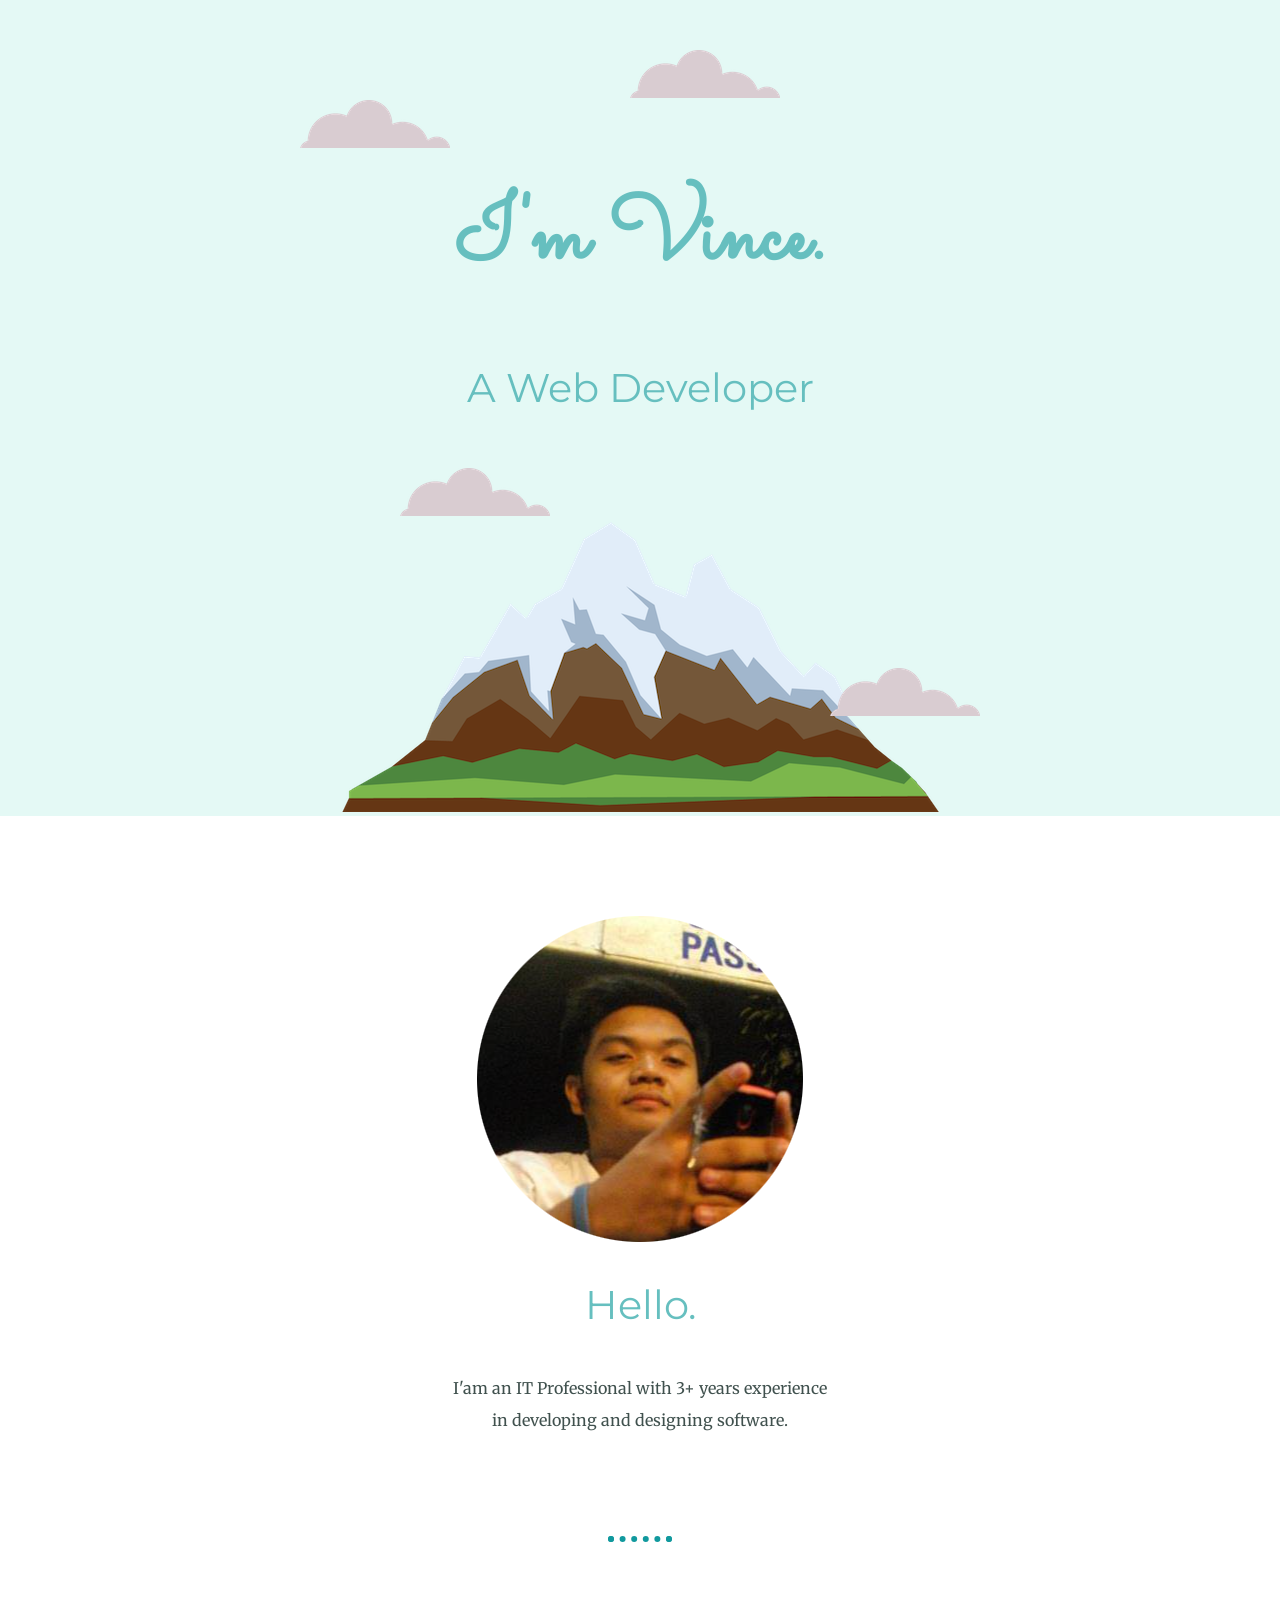
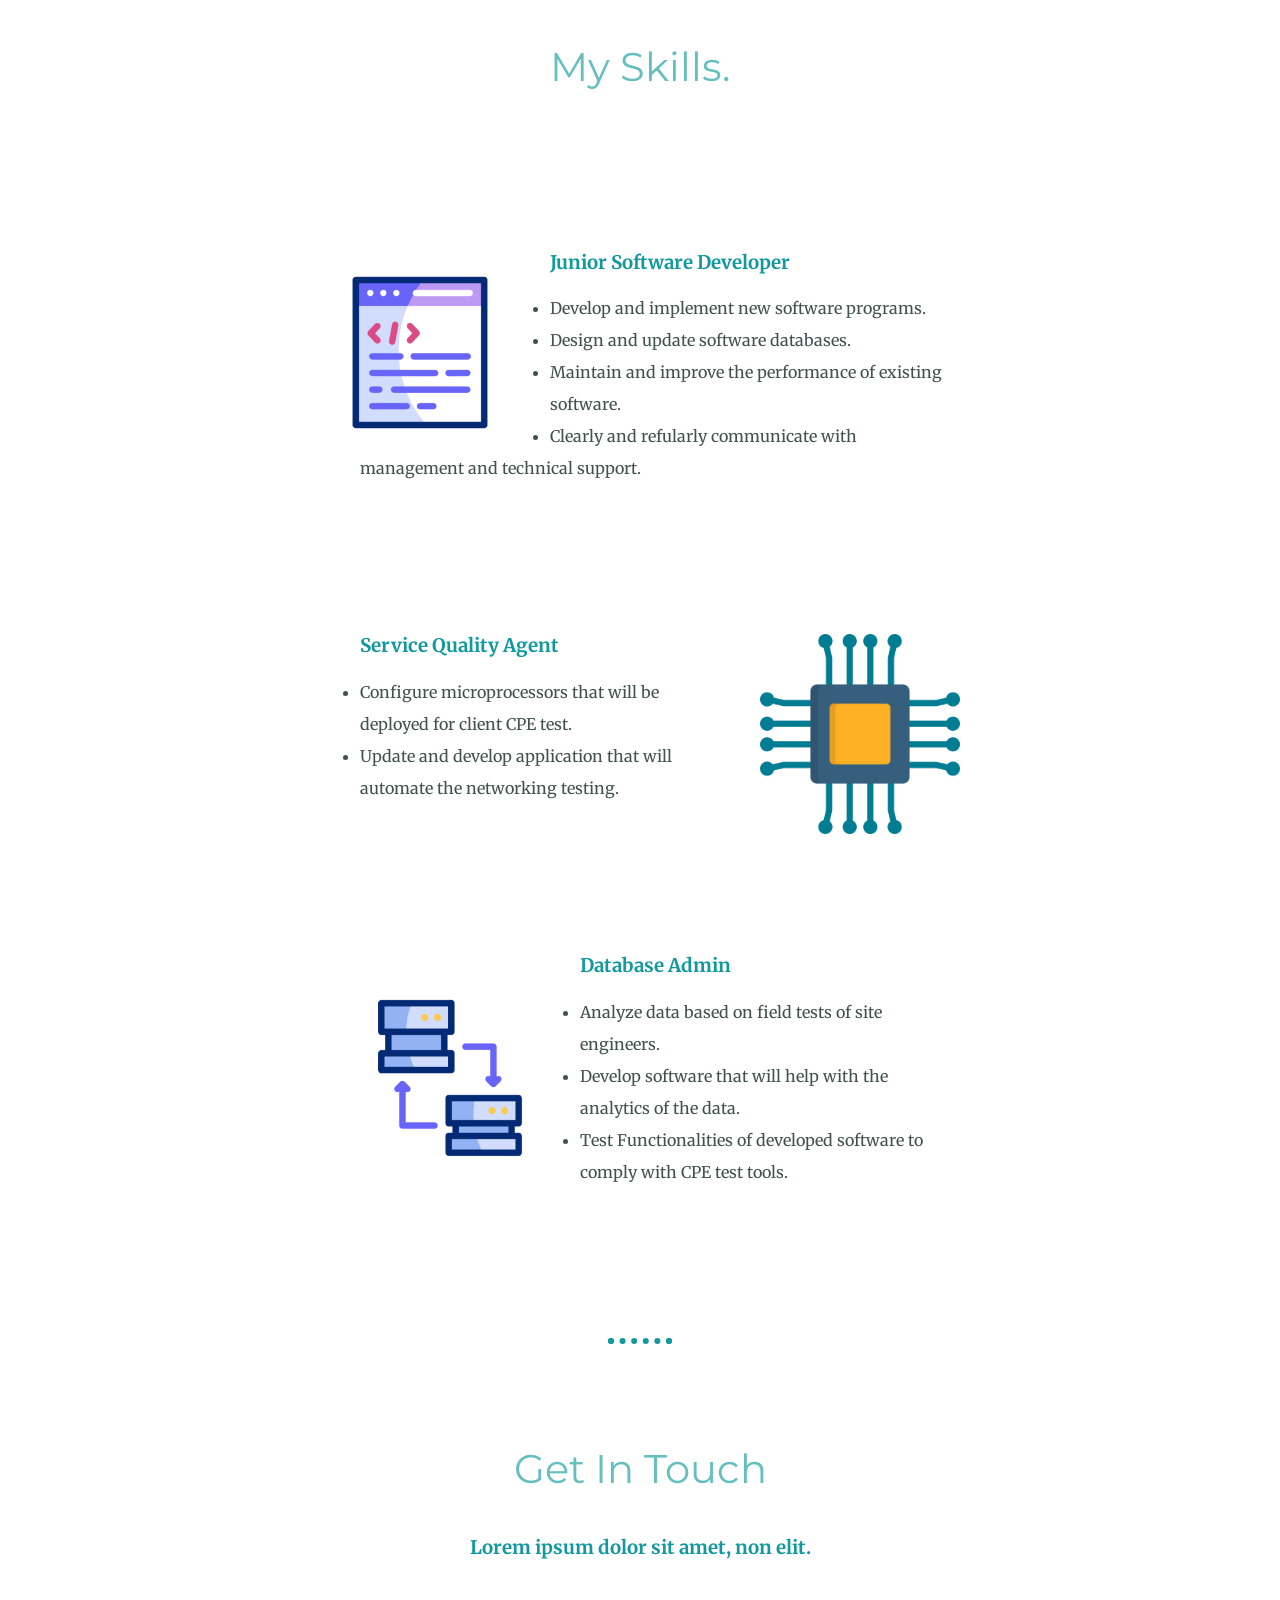
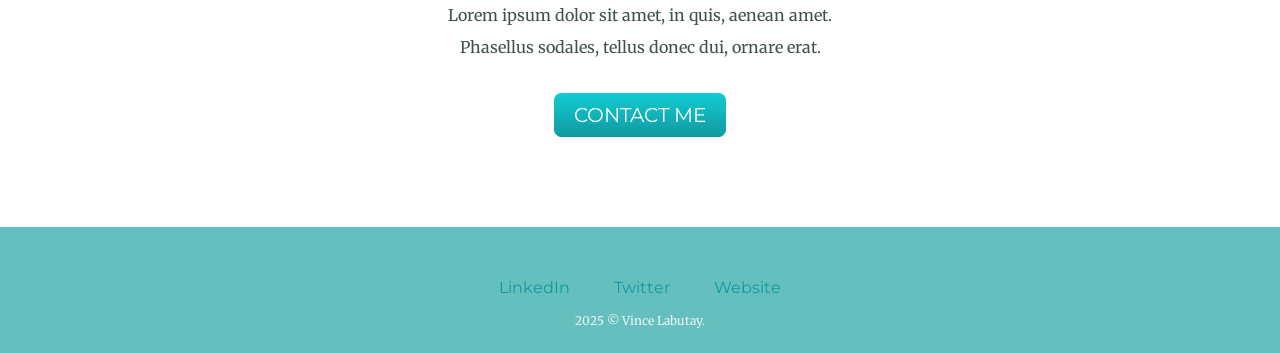
<file: My Site/index.html>
<!DOCTYPE html>
<html lang="en">
  <head>
    <meta charset="UTF-8" />
    <meta name="viewport" content="width=device-width, initial-scale=1.0" />
    <link rel="apple-touch-icon" sizes="180x180" href="apple-touch-icon.png" />
    <link rel="icon" type="image/png" sizes="32x32" href="favicon-32x32.png" />
    <link rel="icon" type="image/png" sizes="16x16" href="favicon-16x16.png" />
    <link rel="manifest" href="site.webmanifest" />
    <title>Vince Santos</title>
    <link rel="stylesheet" href="css/styles.css" />
    <link rel="preconnect" href="https://fonts.googleapis.com" />
    <link rel="preconnect" href="https://fonts.gstatic.com" crossorigin />
    <link
      href="https://fonts.googleapis.com/css2?family=Merriweather:ital,opsz,wght@0,18..144,300..900;1,18..144,300..900&family=Montserrat:ital,wght@0,100..900;1,100..900&family=Sacramento&display=swap"
      rel="stylesheet"
    />
  </head>
  <body>
    <body>
      <div class="top-container">
        <img class="top-cloud" src="images/cloud.png" alt="cloud-img" />
        <img class="top-cloud2" src="images/cloud.png" alt="cloud-img" />
        <h1>I'm Vince.</h1>
        <h2>A Web Developer</h2>
        <img class="bottom-cloud" src="images/cloud.png" alt="" srcset="" />
        <img class="bottom-cloud2" src="images/cloud.png" alt="" srcset="" />
        <img class="mountain-pic" src="images/mountain.png" alt="" srcset="" />
      </div>

      <!-- MIDDLE CONTAINER -->

      <div class="middle-container">
        <div class="profile">
          <img src="images/vincepropic.png" alt="" />
          <h2>Hello.</h2>
          <p class="intro">
            I'am an IT Professional with 3+ years experience in developing and
            designing software.
          </p>
        </div>
        <hr />
        <div class="skills">
          <h2>My Skills.</h2>
          <div class="skill-row">
            <img class="skill-img1" src="images/coding.gif" alt="" />
            <h3>Junior Software Developer</h3>
            <ul class="skill-text">
              <li>Develop and implement new software programs.</li>
              <li>Design and update software databases.</li>
              <li>
                Maintain and improve the performance of existing software.
              </li>
              <li>
                Clearly and refularly communicate with management and technical
                support.
              </li>
            </ul>
          </div>
          <div class="skill-row">
            <img class="skill-img2" src="images/microprocessor.png" alt="" />
            <h3 class="sqa">Service Quality Agent</h3>
            <ul class="skill-text">
              <li>
                Configure microprocessors that will be deployed for client CPE
                test.
              </li>
              <li>
                Update and develop application that will automate the networking
                testing.
              </li>
            </ul>
          </div>

          <div class="skill-row">
            <img class="skill-img3" src="images/data.gif" alt="" />
            <h3>Database Admin</h3>
            <ul class="skill-text">
              <li>Analyze data based on field tests of site engineers.</li>
              <li>
                Develop software that will help with the analytics of the data.
              </li>
              <li>
                Test Functionalities of developed software to comply with CPE
                test tools.
              </li>
            </ul>
          </div>
        </div>
        <hr />
        <div class="contact-me">
          <h2>Get In Touch</h2>
          <h3>Lorem ipsum dolor sit amet, non elit.</h3>
          <p class="contact-msg">
            Lorem ipsum dolor sit amet, in quis, aenean amet. Phasellus sodales,
            tellus donec dui, ornare erat.
          </p>
          <a class="btn" href="mailto:name@email.com">CONTACT ME</a>
        </div>
      </div>

      <div class="bottom-container">
        <a class="footer-link" href="https://www.linkedin.com/">LinkedIn</a>
        <a class="footer-link" href="https://twitter.com/">Twitter</a>
        <a class="footer-link" href="https://www.appbrewery.co/">Website</a>
        <p class="copyright">2025 © Vince Labutay.</p>
      </div>
    </body>
  </body>
</html>
</file>
<file: My Site/css/styles.css>
body {
  margin: 0px;
  text-align: center;
  font-family: "Merriweather", serif;
  color: #40514e;
}

h1 {
  margin-top: 0px;
  font-family: "Sacramento", cursive;
  font-size: 562.5%;
  margin: 50px auto 0 auto;
  color: #66bfbf;
  line-height: 2;
}

h2 {
  font-family: "Montserrat", sans-serif;
  font-size: 2.5rem;
  color: #66bfbf;
  font-weight: normal;
  padding-bottom: 10px;
}

h3 {
  color: #11999e;
}

a {
  color: #11999e;
  font-family: "Montserrat", sans-serif;
  margin: 10px 20px;
  text-decoration: none;
}

a:hover {
  color: #eaf6f6;
}

p {
  line-height: 2;
}

hr {
  border: dotted #11999e 6px;
  border-bottom: none;
  width: 4%;
  margin: 100px auto;
}

/* ########################################## CLASS SELECTORS ###################################### */

.top-container {
  background-color: #e4f9f5;
  position: relative;
  padding-top: 100px;
}

.middle-container {
  margin: 100px 0;
}

.bottom-container {
  background-color: #66bfbf;
  padding-top: 50px;
  padding-bottom: 20px;
}

.top-cloud {
  position: absolute;
  top: 50px;
  right: 500px;
}

.top-cloud2 {
  position: absolute;
  left: 300px;
}

.bottom-cloud {
  position: absolute;
  bottom: 300px;
  left: 400px;
}

.bottom-cloud2 {
  position: absolute;
  right: 300px;
  bottom: 100px;
}

.skill-row {
  width: 50%;
  margin: 150px auto;
  text-align: left;
}

.skill-text {
  line-height: 2;
}

.skill-img1 {
  height: 200px;
  width: 200px;
  float: left;
  margin-right: 30px;
}

.skill-img2 {
  height: 200px;
  width: 200px;
  float: right;
  margin-left: 30px;
}

.skill-img3 {
  height: 200px;
  width: 200px;
  float: left;
  margin: 30px;
}

.sqa {
  padding-left: 40px;
}

.copyright {
  margin-bottom: 0;
  color: #eaf6f6;
  font-size: 0.75rem;
}

.intro {
  width: 30%;
  margin: auto;
}

.contact-msg {
  width: 30%;
  margin: 40px auto;
}

.btn {
  background: #11cdd4;
  background-image: -webkit-linear-gradient(top, #11cdd4, #11999e);
  background-image: -moz-linear-gradient(top, #11cdd4, #11999e);
  background-image: -ms-linear-gradient(top, #11cdd4, #11999e);
  background-image: -o-linear-gradient(top, #11cdd4, #11999e);
  background-image: linear-gradient(to bottom, #11cdd4, #11999e);
  -webkit-border-radius: 8;
  -moz-border-radius: 8;
  border-radius: 8px;
  font-family: "Montserrat", sans-serif;
  color: #ffffff;
  font-size: 20px;
  padding: 10px 20px 10px 20px;
  text-decoration: none;
}

.btn:hover {
  background: #30e3cb;
  background-image: -webkit-linear-gradient(top, #30e3cb, #2bc4ad);
  background-image: -moz-linear-gradient(top, #30e3cb, #2bc4ad);
  background-image: -ms-linear-gradient(top, #30e3cb, #2bc4ad);
  background-image: -o-linear-gradient(top, #30e3cb, #2bc4ad);
  background-image: linear-gradient(to bottom, #30e3cb, #2bc4ad);
  text-decoration: none;
}
</file>
